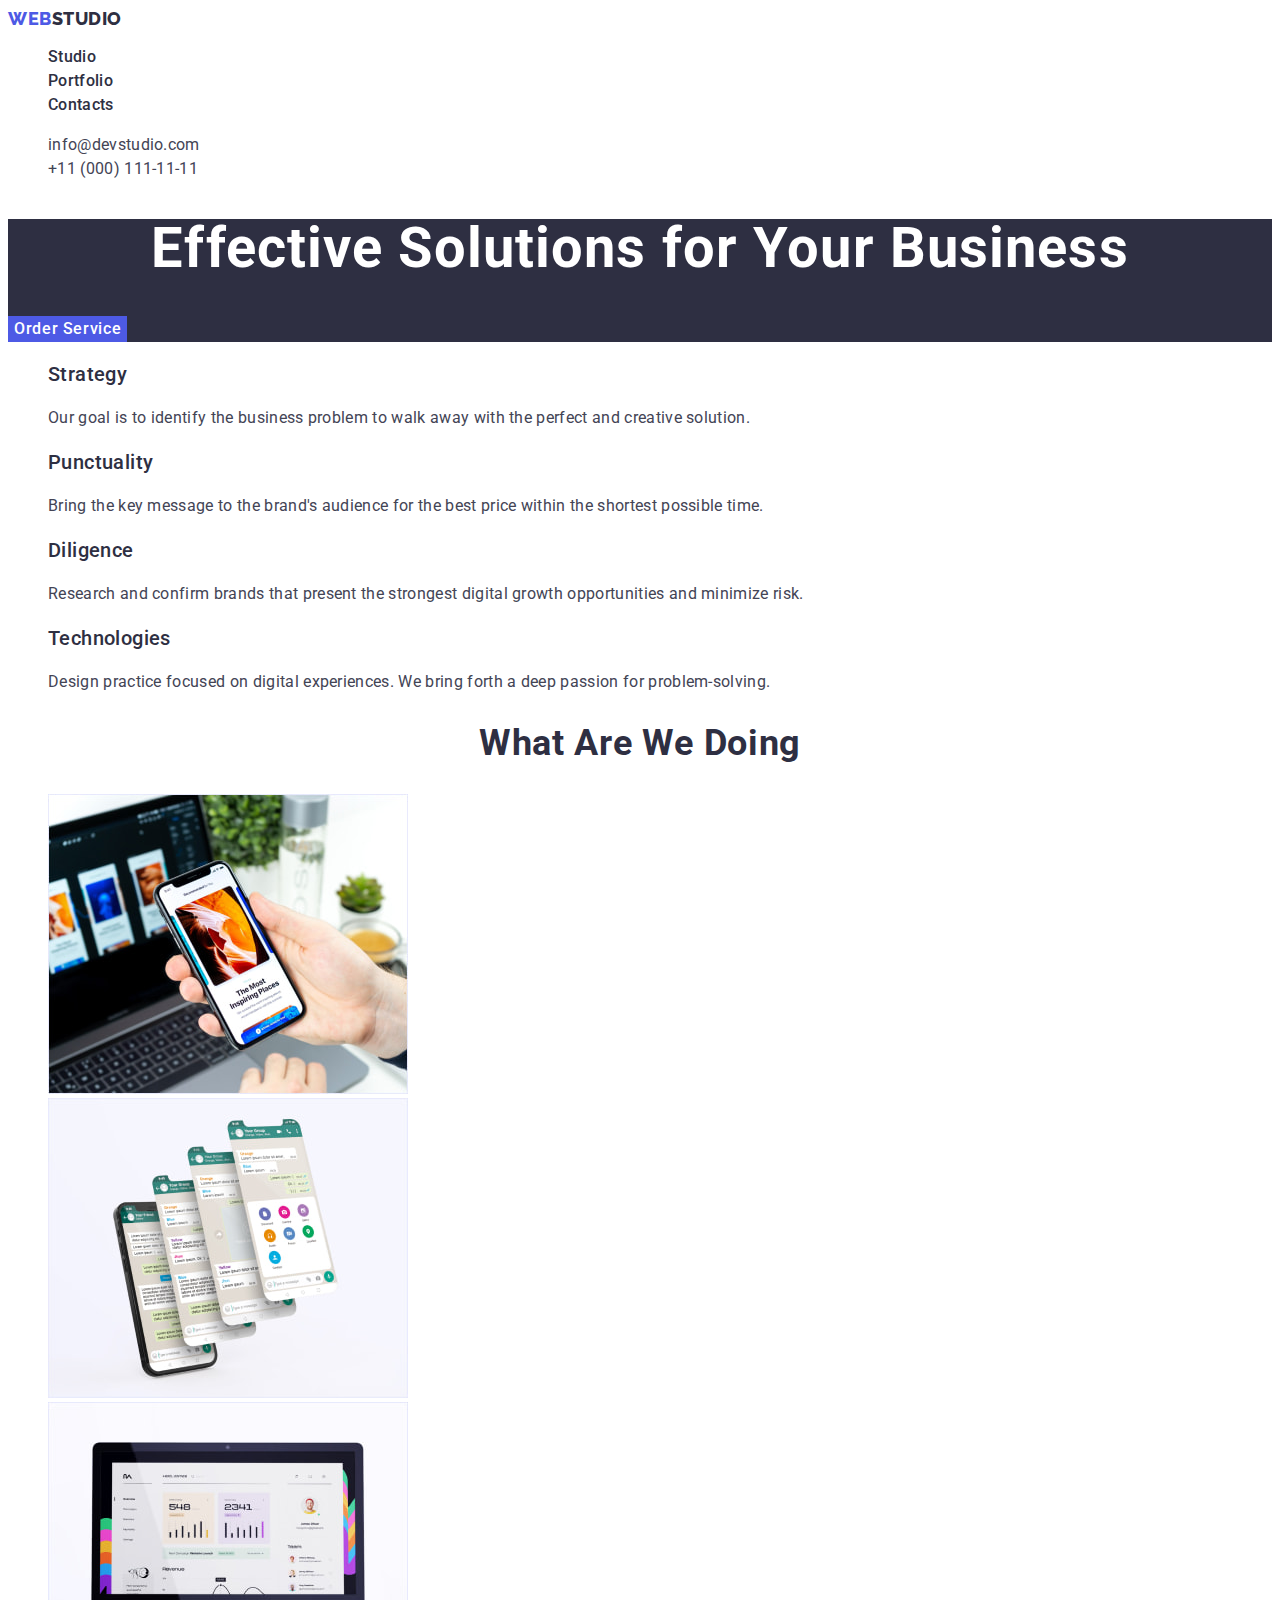
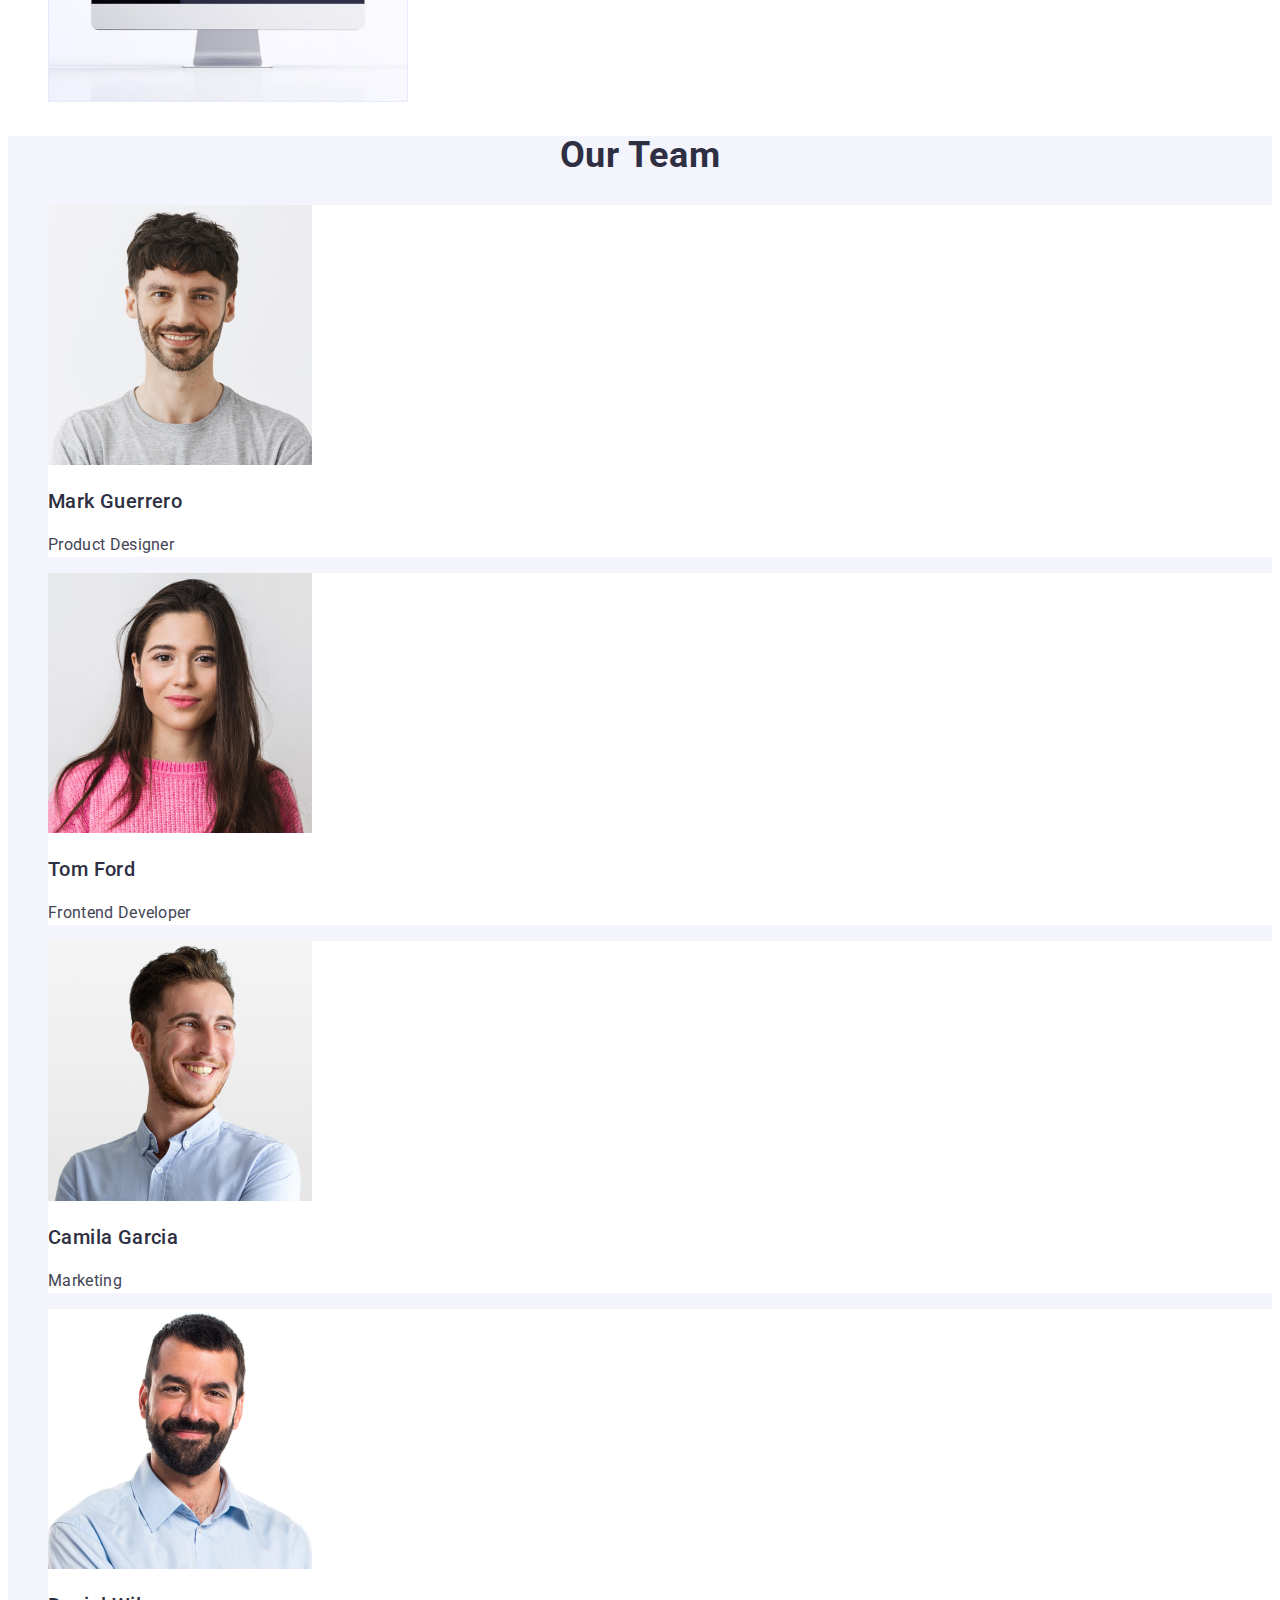
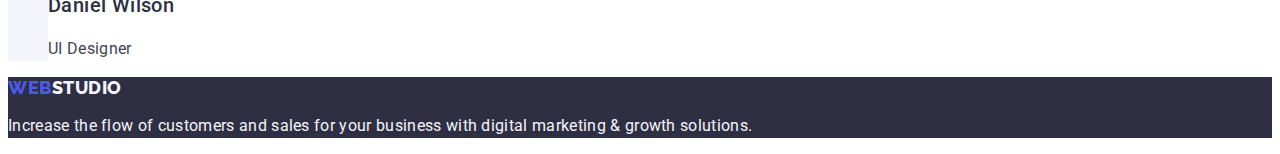
<file: index.html>
<!DOCTYPE html>
<html lang="en">
  <head>
    <meta charset="UTF-8" />
    <meta name="viewport" content="width=device-width, initial-scale=1.0" />
    <link rel="preconnect" href="https://fonts.googleapis.com" />
    <link rel="preconnect" href="https://fonts.gstatic.com" crossorigin />
    <link
      href="https://fonts.googleapis.com/css2?family=Raleway:wght@800&family=Roboto:wght@400;500;700;900&display=swap"
      rel="stylesheet"
    />
    <link rel="stylesheet" href="./css/styles.css" />
    <title>Studio - WebStudio</title>
  </head>
  <body>
    <header>
      <nav>
        <a href="./index.html" class="logo-header link">Web<span class="logo-word">Studio</span></a>
        <ul class="header-nav list">
          <li><a href="./index.html" class="header-nav link">Studio</a></li>
          <li><a href="./portfolio.html" class="header-nav link">Portfolio</a></li>
          <li><a href="" class="header-nav link">Contacts</a></li>
        </ul>
      </nav>
      <address class="header-adress">
        <ul class="list">
          <li>
            <a href="mailto:info@devstudio.com" class="header-adress link">info@devstudio.com</a>
          </li>
          <li><a href="tel:+110001111111" class="header-adress link">+11 (000) 111-11-11</a></li>
        </ul>
      </address>
    </header>
    <main>
      <section class="hero">
        <h1 class="title-hero">Effective Solutions for Your Business</h1>
        <button type="button" class="button-index">Order Service</button>
      </section>
      <section>
        <h2 hidden>Our benefits</h2>
        <ul class="list">
          <li>
            <h3 class="title-benefits">Strategy</h3>
            <p class="text-benefits">
              Our goal is to identify the business problem to walk away with the perfect and
              creative solution.
            </p>
          </li>
          <li>
            <h3 class="title-benefits">Punctuality</h3>
            <p class="text-benefits">
              Bring the key message to the brand's audience for the best price within the shortest
              possible time.
            </p>
          </li>
          <li>
            <h3 class="title-benefits">Diligence</h3>
            <p class="text-benefits">
              Research and confirm brands that present the strongest digital growth opportunities
              and minimize risk.
            </p>
          </li>
          <li>
            <h3 class="title-benefits">Technologies</h3>
            <p class="text-benefits">
              Design practice focused on digital experiences. We bring forth a deep passion for
              problem-solving.
            </p>
          </li>
        </ul>
      </section>
      <section>
        <h2 class="title-offer">What are we doing</h2>
        <ul class="list">
          <li>
            <img
              src="./images/offer/Rectangle71-1.jpg"
              alt="Telefon in hand near laptop"
              width="360"
              height="300"
            />
          </li>
          <li>
            <img
              src="./images/offer/Rectangle71-2.jpg"
              alt="Different layers of messanger"
              width="360"
              height="300"
            />
          </li>
          <li>
            <img
              src="./images/offer/Rectangle71-3.jpg"
              alt="Open page on computer screen"
              width="360"
              height="300"
            />
          </li>
        </ul>
      </section>
      <section class="section-team">
        <h2 class="title-team">Our Team</h2>
        <ul class="list">
          <li class="team-list">
            <img src="./images/team/img-1.jpg" alt="First man worker" width="264" height="260" />
            <h3 class="title-benefits">Mark Guerrero</h3>
            <p class="text-team">Product Designer</p>
          </li>
          <li class="team-list">
            <img src="./images/team/img-2.jpg" alt="Woman worker" width="264" height="260" />
            <h3 class="title-benefits">Tom Ford</h3>
            <p class="text-team">Frontend Developer</p>
          </li>
          <li class="team-list">
            <img src="./images/team/img-3.jpg" alt="Second man worker" width="264" height="260" />
            <h3 class="title-benefits">Camila Garcia</h3>
            <p class="text-team">Marketing</p>
          </li>
          <li class="team-list">
            <img src="./images/team/img-4.jpg" alt="Third man worker" width="264" height="260" />
            <h3 class="title-benefits">Daniel Wilson</h3>
            <p class="text-team">UI Designer</p>
          </li>
        </ul>
      </section>
    </main>
    <footer class="footer-back">
      <a href="./index.html" class="footer-logo link"
        >Web<span class="footer-logo-word">Studio</span></a
      >
      <p class="footer-text">
        Increase the flow of customers and sales for your business with digital marketing & growth
        solutions.
      </p>
    </footer>
  </body>
</html>
</file>
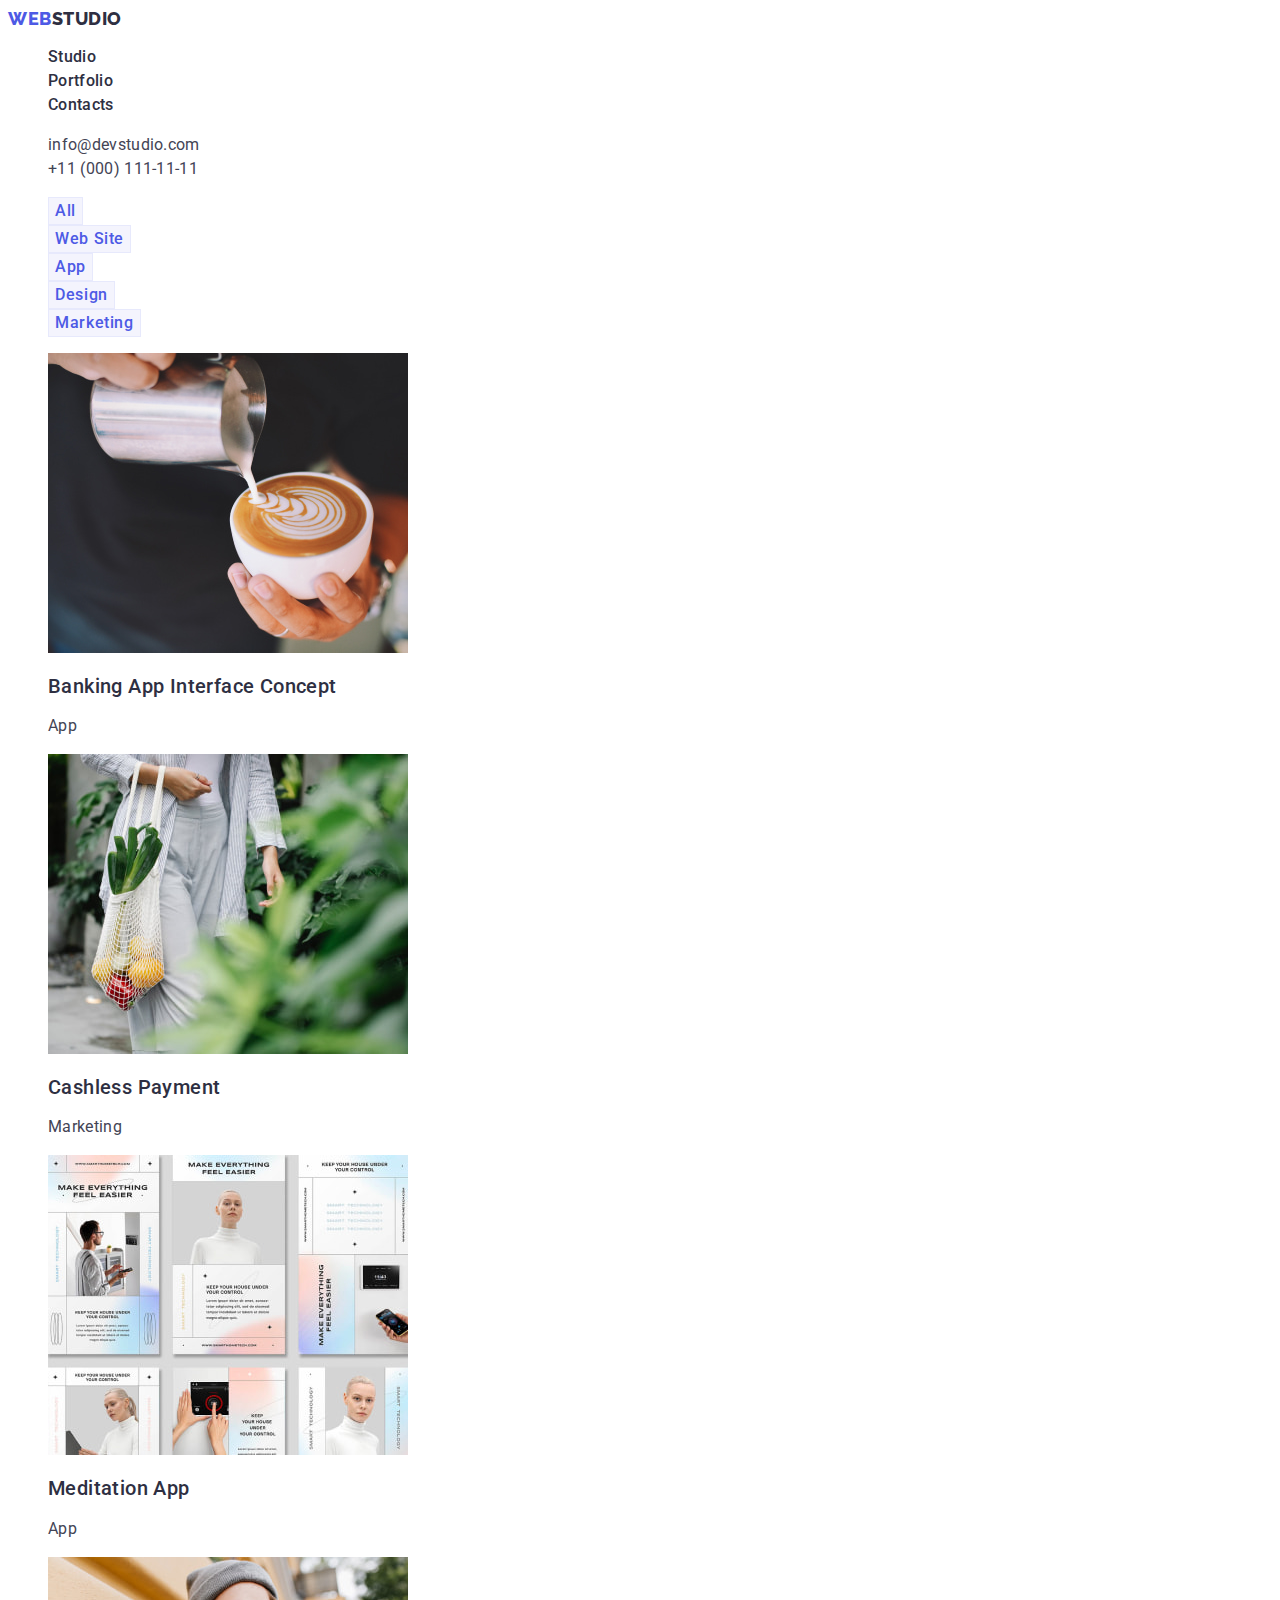
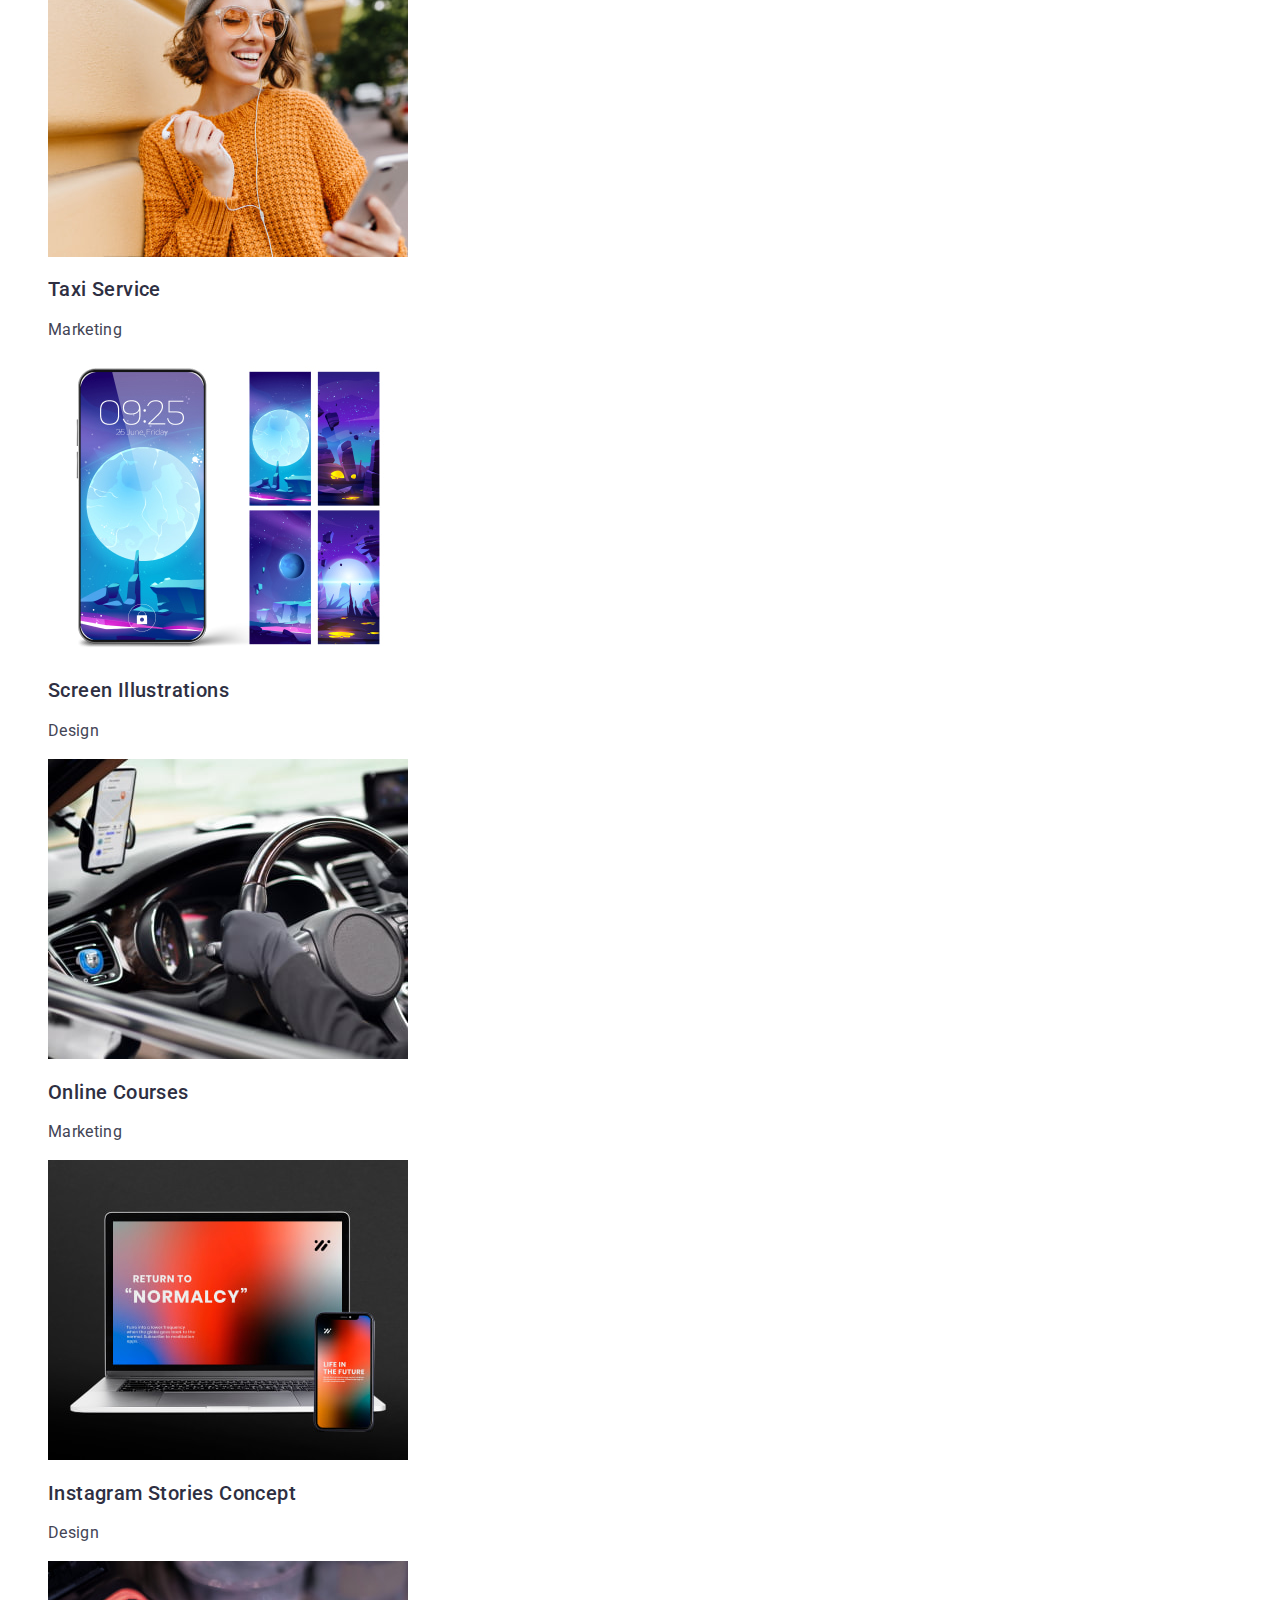
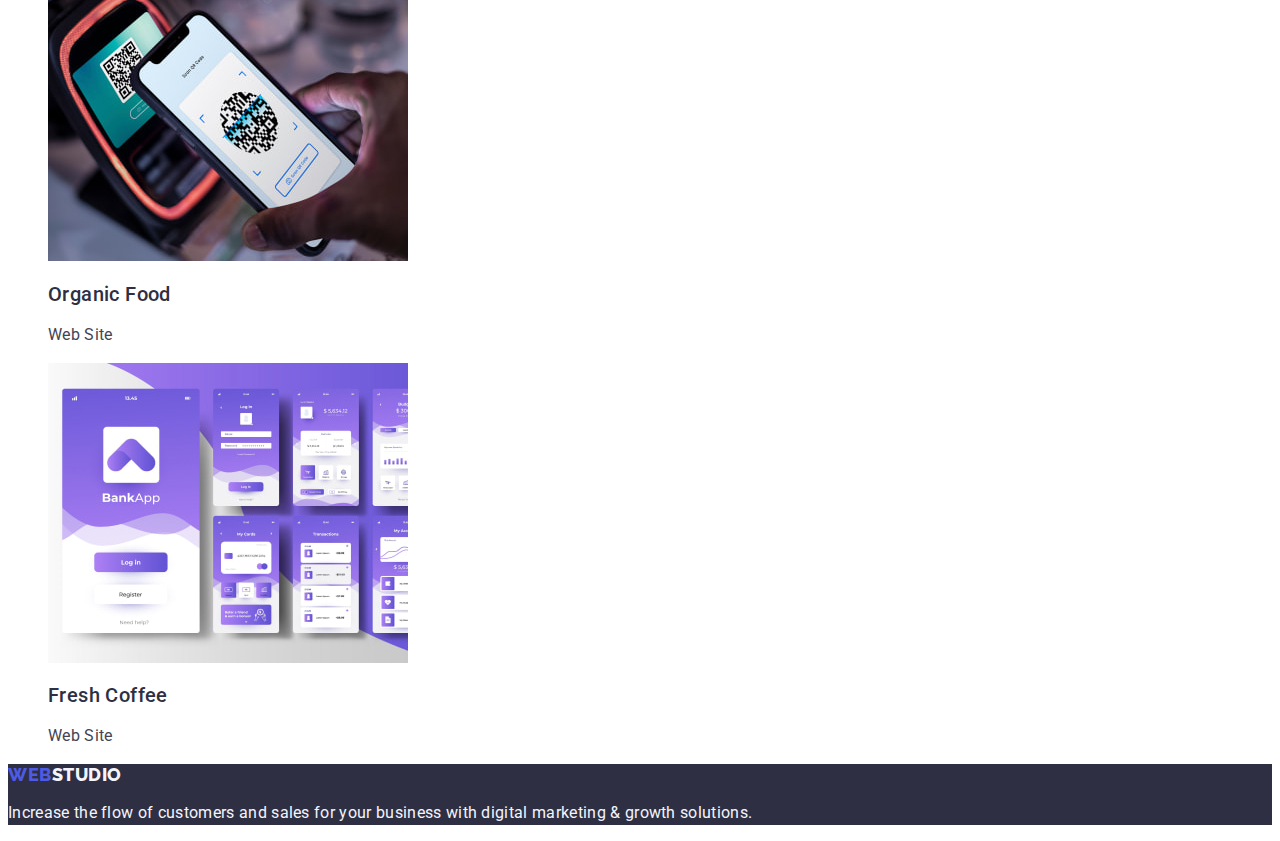
<file: portfolio.html>
<!DOCTYPE html>
<html lang="en">
  <head>
    <meta charset="UTF-8" />
    <meta name="viewport" content="width=device-width, initial-scale=1.0" />
    <link rel="preconnect" href="https://fonts.googleapis.com" />
    <link rel="preconnect" href="https://fonts.gstatic.com" crossorigin />
    <link
      href="https://fonts.googleapis.com/css2?family=Raleway:wght@800&family=Roboto:wght@400;500;700;900&display=swap"
      rel="stylesheet"
    />
    <link rel="stylesheet" href="./css/styles.css" />
    <title>Portfolio - WebStudio</title>
  </head>
  <body>
    <header>
      <nav>
        <a href="./index.html" class="logo-header link">Web<span class="logo-word">Studio</span></a>
        <ul class="header-nav link list">
          <li><a href="./index.html" class="header-nav link">Studio</a></li>
          <li><a href="./portfolio.html" class="header-nav link">Portfolio</a></li>
          <li><a href="" class="header-nav link">Contacts</a></li>
        </ul>
      </nav>
      <address class="header-adress">
        <ul class="list">
          <li>
            <a href="mailto:info@devstudio.com" class="header-adress link">info@devstudio.com</a>
          </li>
          <li><a href="tel:+110001111111" class="header-adress link">+11 (000) 111-11-11</a></li>
        </ul>
      </address>
    </header>
    <main>
      <section>
        <h1 hidden>Portfolio section</h1>
        <ul class="list">
          <li><button type="button" class="button-portfolio">All</button></li>
          <li><button type="button" class="button-portfolio">Web Site</button></li>
          <li><button type="button" class="button-portfolio">App</button></li>
          <li><button type="button" class="button-portfolio">Design</button></li>
          <li><button type="button" class="button-portfolio">Marketing</button></li>
        </ul>
        <ul class="list">
          <li>
            <a href="" class="photo-box link"
              ><img src="./images/portfolio/img.jpg" alt="Bank app" width="360" height="300" />
              <h2 class="photo-title">Banking App Interface Concept</h2>
              <p class="photo-text">App</p></a
            >
          </li>
          <li>
            <a href="" class="photo-box link"
              ><img
                src="./images/portfolio/img-1.jpg"
                alt="No contact payment"
                width="360"
                height="300"
              />
              <h2 class="photo-title">Cashless Payment</h2>
              <p class="photo-text">Marketing</p></a
            >
          </li>
          <li>
            <a href="" class="photo-box link"
              ><img
                src="./images/portfolio/img-2.jpg"
                alt="Laptop and smartfon"
                width="360"
                height="300"
              />
              <h2 class="photo-title">Meditation App</h2>
              <p class="photo-text">App</p></a
            >
          </li>
          <li>
            <a href="" class="link"
              ><img
                src="./images/portfolio/img-3.jpg"
                alt="Taxi app in car"
                width="360"
                height="300"
              />
              <h2 class="photo-title">Taxi Service</h2>
              <p class="photo-text">Marketing</p></a
            >
          </li>
          <li>
            <a href="" class="photo-box link"
              ><img
                src="./images/portfolio/img-4.jpg"
                alt="Screen illustrations"
                width="360"
                height="300"
              />
              <h2 class="photo-title">Screen Illustrations</h2>
              <p class="photo-text">Design</p></a
            >
          </li>
          <li>
            <a href="" class="photo-box link"
              ><img
                src="./images/portfolio/img-5.jpg"
                alt="Girl on street"
                width="360"
                height="300"
              />
              <h2 class="photo-title">Online Courses</h2>
              <p class="photo-text">Marketing</p></a
            >
          </li>
          <li>
            <a href="" class="photo-box link"
              ><img
                src="./images/portfolio/img-6.jpg"
                alt="Instagram stories concept"
                width="360"
                height="300"
              />
              <h2 class="photo-title">Instagram Stories Concept</h2>
              <p class="photo-text">Design</p></a
            >
          </li>
          <li>
            <a href="" class="photo-box link"
              ><img
                src="./images/portfolio/img-7.jpg"
                alt="human with organic food"
                width="360"
                height="300"
              />
              <h2 class="photo-title">Organic Food</h2>
              <p class="photo-text">Web Site</p></a
            >
          </li>
          <li>
            <a href="" class="photo-box link"
              ><img
                src="./images/portfolio/img-8.jpg"
                alt="glass of cappuccino in hand"
                width="360"
                height="300"
              />
              <h2 class="photo-title">Fresh Coffee</h2>
              <p class="photo-text">Web Site</p></a
            >
          </li>
        </ul>
      </section>
    </main>
    <footer class="footer-back">
      <a href="./index.html" class="footer-logo link"
        >Web<span class="footer-logo-word">Studio</span></a
      >
      <p class="footer-text">
        Increase the flow of customers and sales for your business with digital marketing & growth
        solutions.
      </p>
    </footer>
  </body>
</html>
</file>
<file: css/styles.css>
/*
|====================================
| CSS root
|====================================
*/

:root {
  --color-white: #ffffff;
  --color-iris: #4d5ae5;
  --color-slate: #434455;
  --color-cloud: #f4f4fd;
  --color-navy-blue: #2e2f42;
}

/*
|====================================
| Base styles 
|====================================
*/

body {
  font-family: 'Roboto', sans-serif;
  font-size: 16px;
  color: var(--color-slate);
  background-color: var(--color-white);
}

.link {
  text-decoration: none;
  font-style: normal;
}

.list {
  list-style-type: none;
}

/*
|====================================
| Header section
|====================================
*/

.logo-header {
  font-family: 'Raleway', sans-serif;
  text-transform: uppercase;
  letter-spacing: 0.03em;
  font-size: 18px;
  line-height: 1.17;
  font-weight: 800;
  color: var(--color-iris);
}

.logo-word {
  color: var(--color-navy-blue);
}

.header-nav {
  color: var(--color-navy-blue);
  letter-spacing: 0.02em;
  line-height: 1.5;
  font-weight: 500;
}

.header-nav:hover,
.header-adress:hover,
.header-nav:focus,
.header-adress:focus {
  color: #404bbf;
}

.header-adress {
  color: var(--color-slate);
  letter-spacing: 0.02em;
  line-height: 1.5;
  font-style: normal;
}

/*
|====================================
| Footer section
|====================================
*/

.footer-back {
  background-color: var(--color-navy-blue);
}

.footer-text {
  color: var(--color-cloud);
  line-height: 1.5;
  letter-spacing: 0.02em;
}

.footer-logo {
  color: var(--color-iris);
  font-family: 'Raleway', sans-serif;
  font-weight: 800;
  text-transform: uppercase;
  letter-spacing: 0.03em;
  font-size: 18px;
  line-height: 1.17;
}

.footer-logo-word {
  color: var(--color-cloud);
}

/*
|====================================
| Index.html
|====================================
*/

/*
|====================================
| Hero section
|====================================
*/

.hero {
  background-color: var(--color-navy-blue);
}

.title-hero {
  font-size: 56px;
  color: var(--color-white);
  font-weight: 700;
  text-align: center;
  letter-spacing: 0.02em;
  line-height: 1.07;
}

.button-index {
  font-family: 'Roboto', sans-serif;
  font-size: 16px;
  line-height: 1.5;
  font-weight: 500;
  background-color: var(--color-iris);
  border: none;
  letter-spacing: 0.04em;
  color: var(--color-white);
  cursor: pointer;
}

.button-index:hover,
.button-index:focus {
  background-color: #404bbf;
}

/*
|====================================
| Benefits section
|====================================
*/

.text-benefits {
  color: var(--color-slate);
  line-height: 1.5;
  letter-spacing: 0.02em;
}

.title-offer,
.title-team {
  font-size: 36px;
  letter-spacing: 0.02em;
  font-weight: 700;
  line-height: 1.11;
  text-align: center;
  text-transform: capitalize;
  color: var(--color-navy-blue);
}

.title-benefits {
  font-size: 20px;
  font-weight: 500;
  letter-spacing: 0.02em;
  line-height: 1.2;
  color: var(--color-navy-blue);
}

.team-list {
  background-color: var(--color-white);
}

.section-team {
  background-color: #f4f4fd;
  color: var(--color-navy-blue);
}

.text-team {
  color: var(--color-slate);
  letter-spacing: 0.02em;
  line-height: 1.5;
}

/*
|====================================
| Portfolio.html
|====================================
*/

.button-portfolio {
  font-family: 'Roboto', sans-serif;
  font-size: 16px;
  line-height: 1.5;
  border: 1px solid;
  border-color: #e7e9fc;
  background-color: var(--color-cloud);
  color: #4d5ae5;
  letter-spacing: 0.04em;
  text-align: center;
  font-weight: 500;
  cursor: pointer;
}

.button-portfolio:hover,
.button-portfolio:focus {
  color: var(--color-white);
  background-color: #404bbf;
}

.photo-title {
  color: var(--color-navy-blue);
  letter-spacing: 0.02em;
  font-weight: 500;
  font-size: 20px;
  line-height: 1.2;
}

.photo-text {
  color: var(--color-slate);
  line-height: 1.5;
  letter-spacing: 0.02em;
}
</file>
